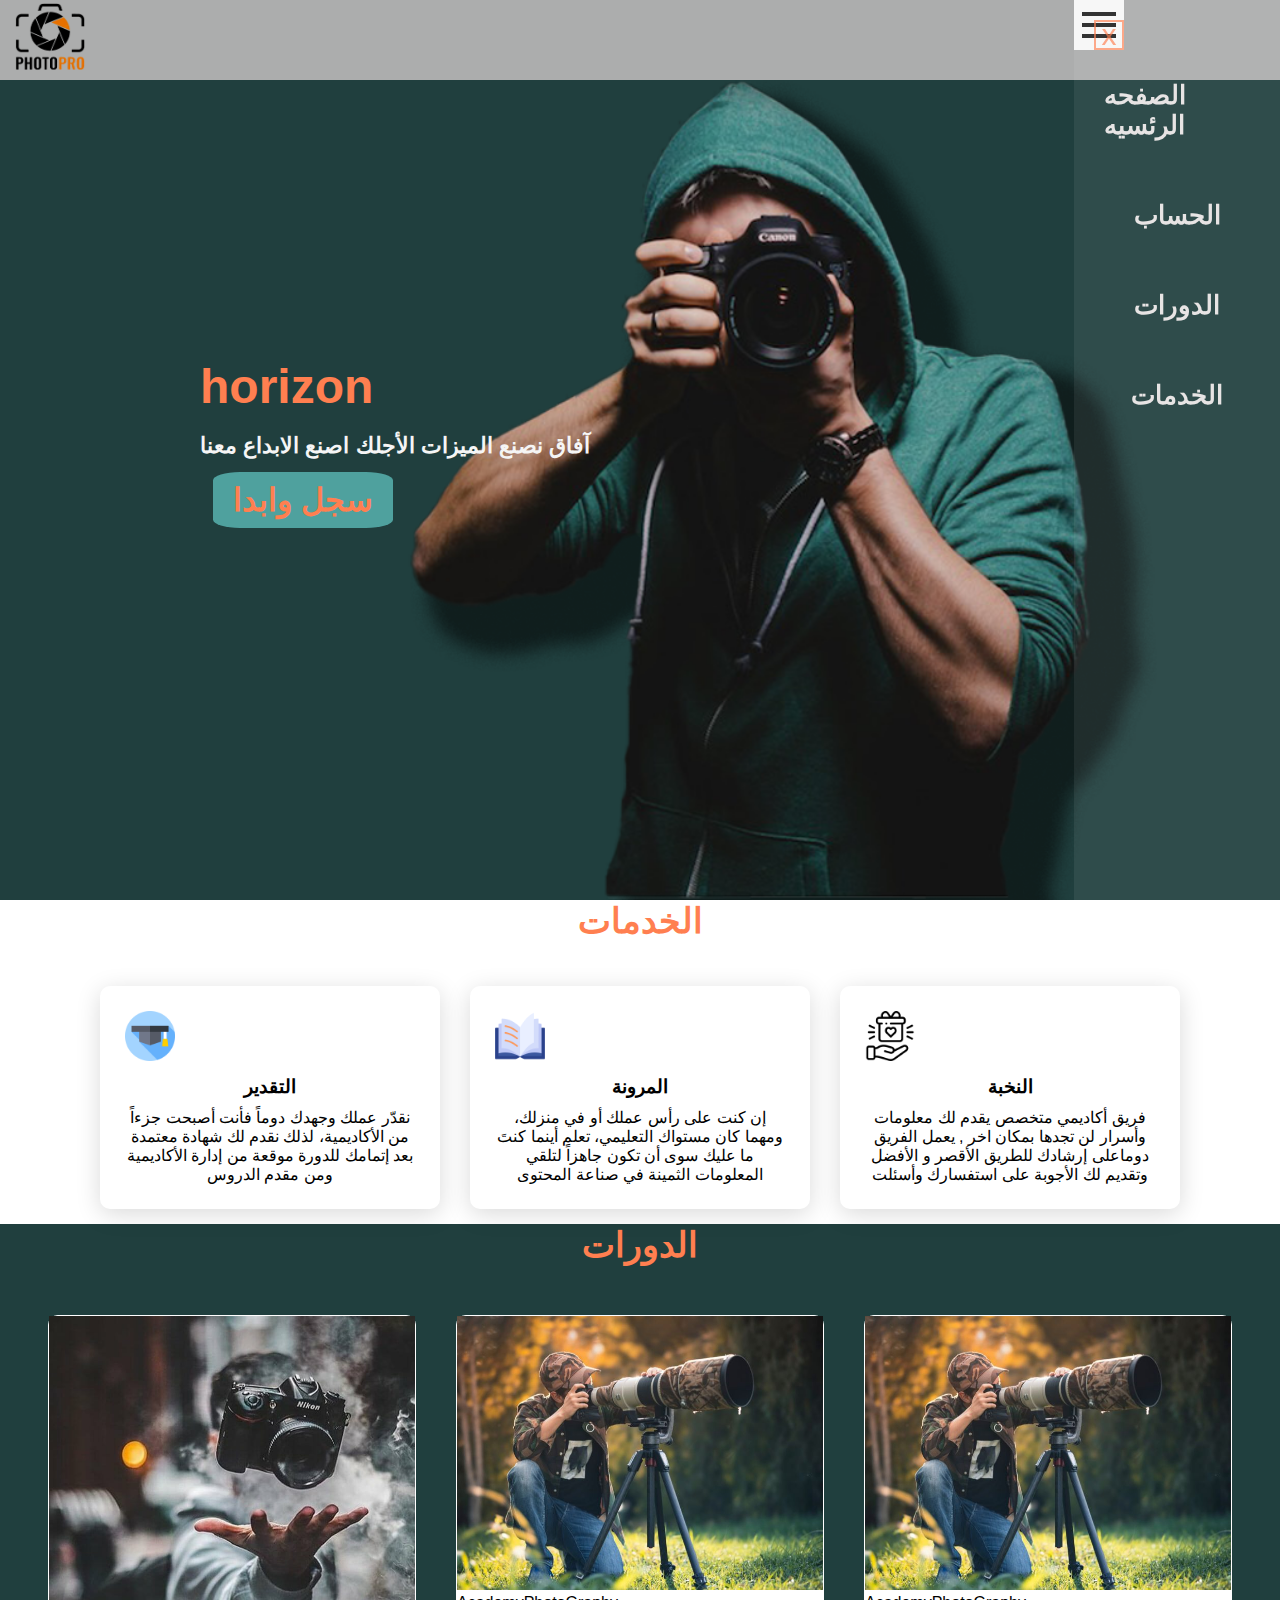
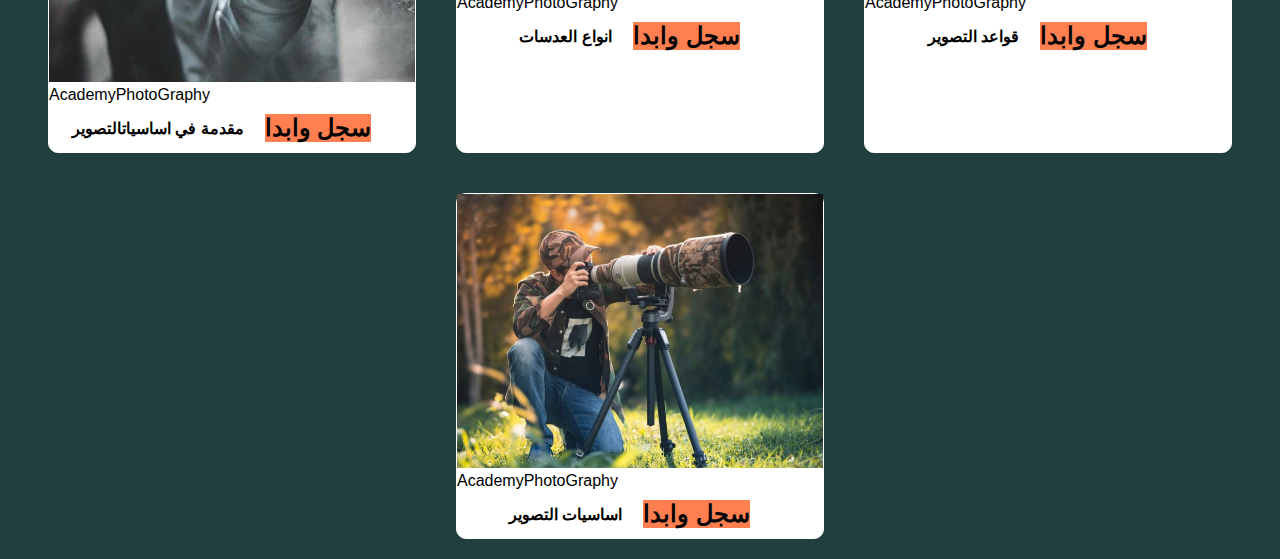
<file: index.html>
<!DOCTYPE html>
<html lang="ar">

<head>
    <meta charset="UTF-8">
    <meta name="viewport" content="width=device-width, initial-scale=1.0">
    <title>AcademyPhotoGraphy</title>
    <link rel="stylesheet" href="styel.css">

</head>

<body>

    <header class="header">

        <!--
        <div> <a href="logo">
                <img src="log.png" alt="">

            </a> </div>

        <nav>
          
            <a href="#">الصفحه الرئسيه</a>
            <a href="#">الحساب </a>
            <a href="#">الدورات </a>
            <a href="#">الخدمات </a>
        </nav>-->


        <div> <a href="logo">
                <img src="log.png" alt="">

            </a> </div>
        <div class="opp">

            <nav class="nav">
                <span class="toggle">
                    <span></span>
                    <span></span>
                    <span></span>
                </span>

                <div class="mn">
                    <span class="close">x</span>

                    <a href="#">الصفحه الرئسيه</a>
                    <a href="#">الحساب </a>
                    <a href="#">الدورات </a>
                    <a href="#">الخدمات </a>
                </div>
            </nav>
        </div>
    </header>


    <section class="section">
        <div class="c">
            <h2>horizon

            </h2> <br>
            <h3>
                آفاق نصنع الميزات الأجلك
                اصنع الابداع معنا
            </h3>
            <a href="#">سجل وابدا </a>
        </div>

    </section>
    <section class="card" id="services">
        <h2 class="title">
            الخدمات
        </h2>
        <div class="content1">
            <div class="cred">
                <div class="icon">

                    <img src="graduation-cap.png" alt="">
                </div>
                <div class="info">
                    <h3>التقدير </h3>
                    <p>نقدّر عملك وجهدك دوماً فأنت أصبحت جزءاً من الأكاديمية، لذلك نقدم لك شهادة معتمدة بعد إتمامك
                        للدورة موقعة من إدارة الأكاديمية ومن مقدم الدروس</p>
                </div>
            </div>
            <div class="cred">
                <div class="icon">
                    <img src="book.png" alt="">
                </div>
                <div class="info">
                    <h3>المرونة</h3>
                    <p>إن كنت على رأس عملك أو في منزلك، ومهما كان مستواك التعليمي، تعلم أينما كنتَ ما عليك سوى أن تكون
                        جاهزاً لتلقي المعلومات الثمينة في صناعة المحتوى</p>
                </div>
            </div>
            <div class="cred">
                <div class="icon">
                    <img src="gift.png" alt="">
                </div>
                <div class="info">
                    <h3>النخبة</h3>
                    <p>فريق أكاديمي متخصص يقدم لك معلومات وأسرار لن تجدها بمكان اخر , يعمل الفريق دوماعلى إرشادك للطريق
                        الأقصر و الأفضل وتقديم لك الأجوبة على استفسارك وأسئلت</p>
                </div>
            </div>
        </div>
    </section>
    <section class="projects" id="projects">
        <h2 class="title">
            الدورات
        </h2>
        <div class="content">

            <div class="projects-caed">
                <div class="projects-image">
                    <img src="m.jpg" alt="">
                </div>
                <div class="projects-info">
                    <p class="projects-category"> AcademyPhotoGraphy </p>
                    <strong class="projects-title">
                        <span>
                            مقدمة في اساسياتالتصوير
                        </span>
                        <a href="E:\HTML\web end\تكملت المشروع\rules.html" class="p">سجل وابدا </a>
                    </strong>
                </div>
            </div>
            <div class="projects-caed">
                <div class="projects-image">
                    <img src="p.jpg" alt="">
                </div>
                <div class="projects-info">
                    <p class="projects-category"> AcademyPhotoGraphy </p>
                    <strong class="projects-title">
                        <span>

                            انواع العدسات </span><br>
                        <a href="E:\HTML\web end\المشروع 2\╪د┘┘à╪┤╪▒┘ê╪╣ 2\index.html" class="p">سجل وابدا </a>
                    </strong>
                </div>
            </div>
            <div class="projects-caed">
                <div class="projects-image">
                    <img src="p.jpg" alt="">
                </div>
                <div class="projects-info">
                    <p class="projects-category"> AcademyPhotoGraphy </p>
                    <strong class="projects-title">
                        <span>

                            قواعد التصوير </span><br>
                        <a href="E:\HTML\web end\تكملت المشروع\my\jjj.html" class="p">سجل وابدا </a>
                    </strong>
                </div>
            </div>
            <div class="projects-caed">
                <div class="projects-image">
                    <img src="p.jpg" alt="">
                </div>
                <div class="projects-info">
                    <p class="projects-category"> AcademyPhotoGraphy </p>
                    <strong class="projects-title">
                        <span>

                            اساسيات التصوير </span><br>
                        <a href="E:\HTML\web end\_د___à_____ê__\photo.html" class="p">سجل وابدا </a>
                    </strong>
                </div>
            </div>
        </div>


    </section>
    <script src="the.js"></script>
</body>

</html>
</file>
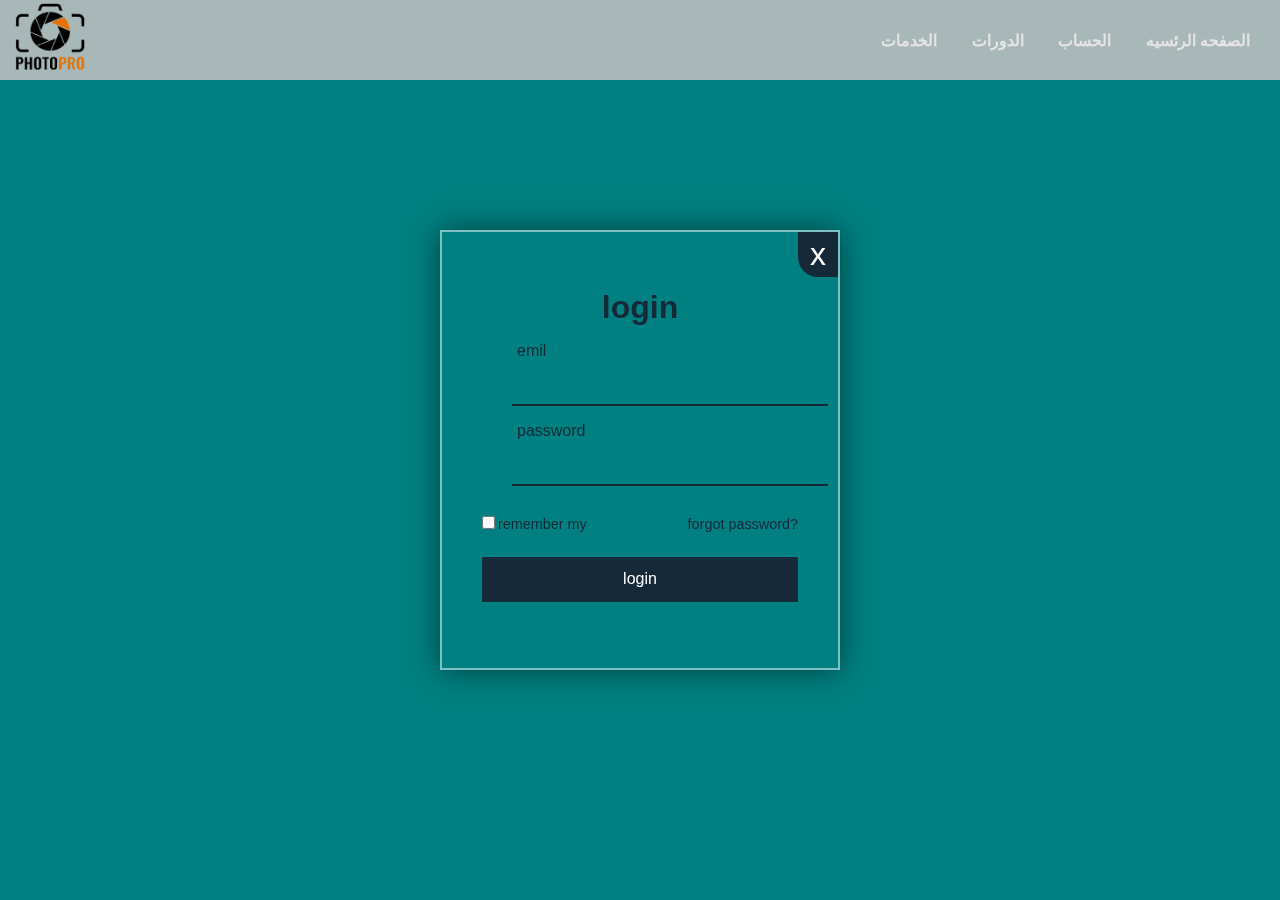
<file: login/index.html>
<!DOCTYPE html>
<html lang="en">
<head>
    <meta charset="UTF-8">
    <meta name="viewport" content="width=device-width, initial-scale=1.0">
    <title>Document</title>
    <link rel="stylesheet" href="gfhj.css">
</head>
<body>

    <header class="header">
        <div> <a href="logo">
                <img src="log.png" alt="">

            </a> </div>

        <nav>
          
            <a href="#">الصفحه الرئسيه</a>
            <a href="#">الحساب </a>
            <a href="#">الدورات </a>
            <a href="#">الخدمات </a>
        </nav>

    </header>
     <section>

    <div class="wreapper">
        <span class="clo">x</span>
        <div class="form-box login">
            <h2>login</h2>
            <form action="#">
                <div class="input-box">
                    <input type="emil" >
                    <label >emil </label>
                </div>
                <div class="input-box">
                    <input type="password" >
                    <label >password </label>
                </div>
                <div class="remember-forgot">
                    <label ><input type="checkbox">remember my</label>
                    <a href="#">forgot password?</a>
                    
                </div>
                <div class="login-register">
<a href="E:\HTML\web end\the_main_page.html">                    <button type="submit" class="btn" s>login</button>
</a>
                </div>
               
            </form>
        </div>
        <div class="form-box register" hidden>
            <h2>register</h2>
            <form action="#">
                <div class="input-box">
                    <input type="text" >
                    <label >username </label>
                </div>
                <div class="input-box">
                    <input type="emil" >
                    <label >emil </label>
                </div>
               
                <div class="input-box">
                    <input type="password" >
                    <label >password </label>
                </div>
                <div class="remember-forgot">
                    <label ><input type="checkbox">remember my</label>
                    <a href="#">forgot password?</a>
                    
                </div>
                <div class="login-register">
                    
                </div>
            </form>
        </div>
    </div>
    </div>

    
   </section>
   <script src="scr.js"></script>
</body>
</html>
</file>
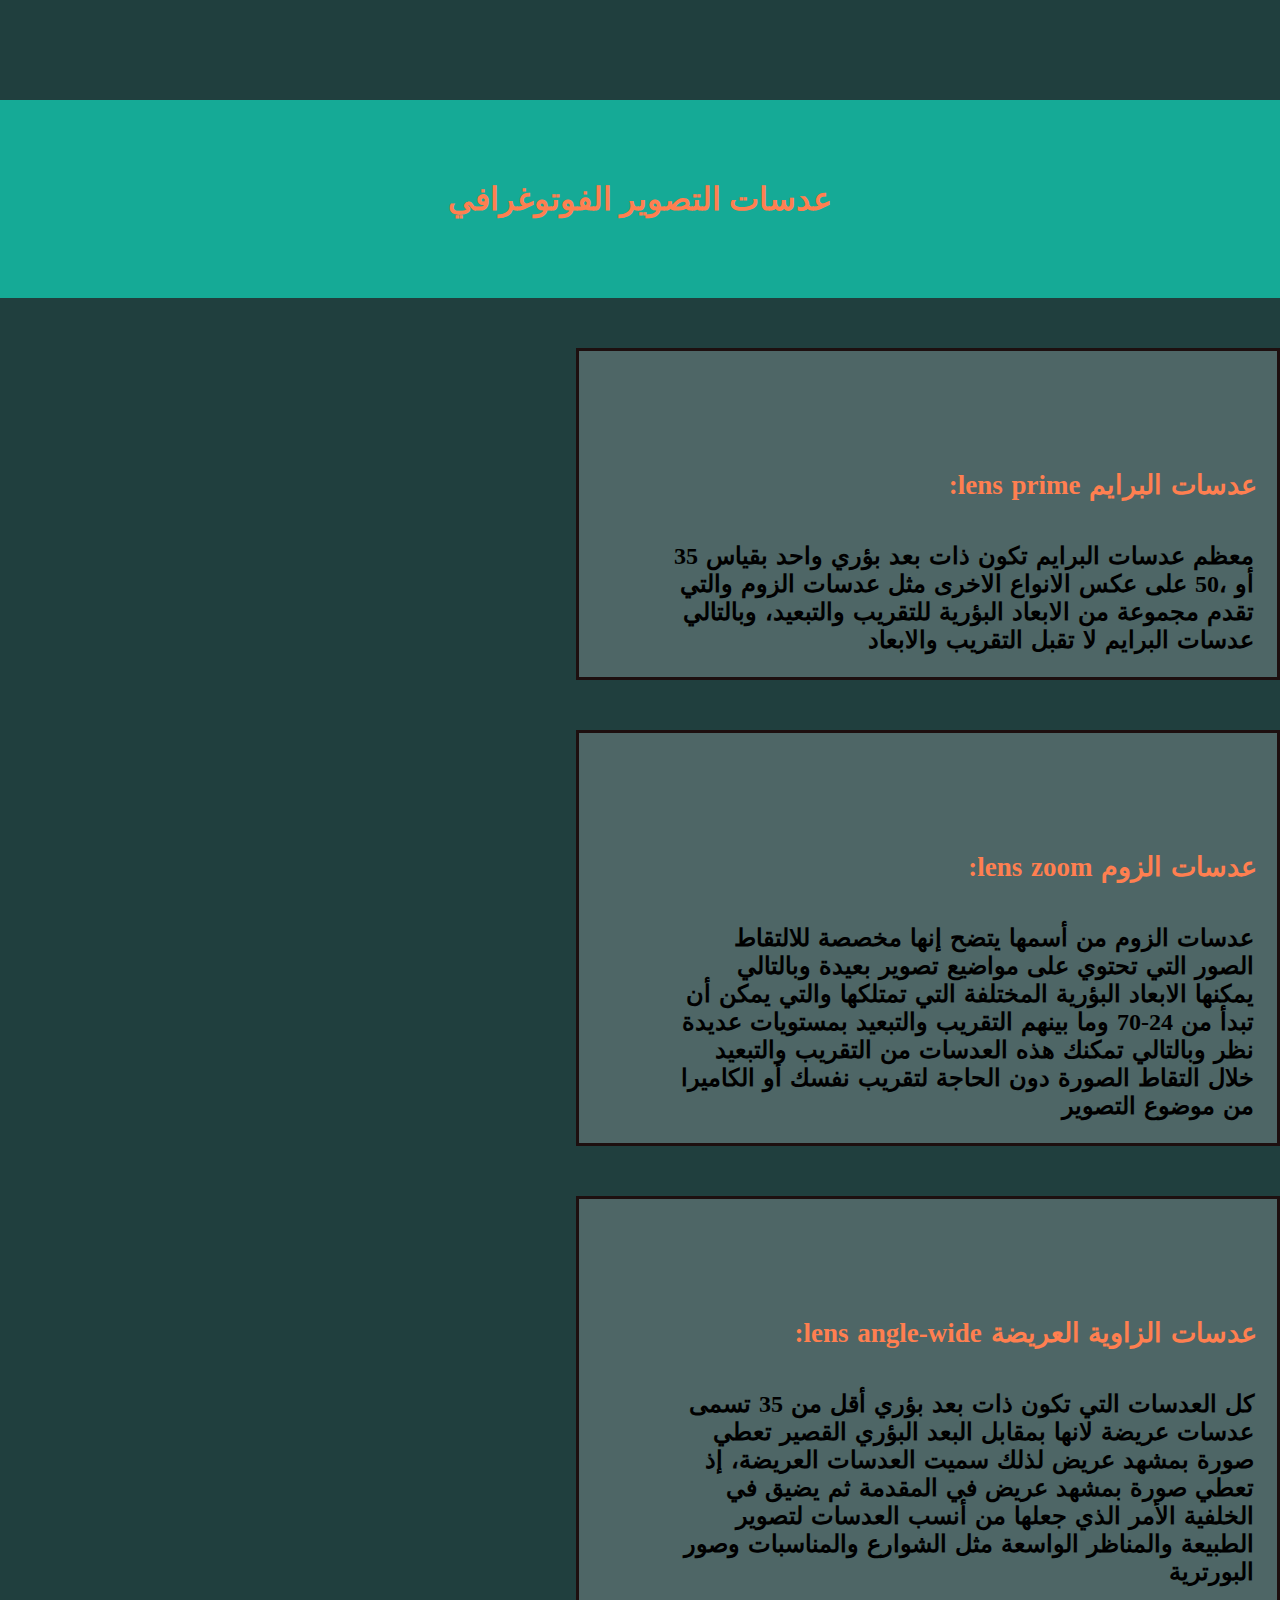
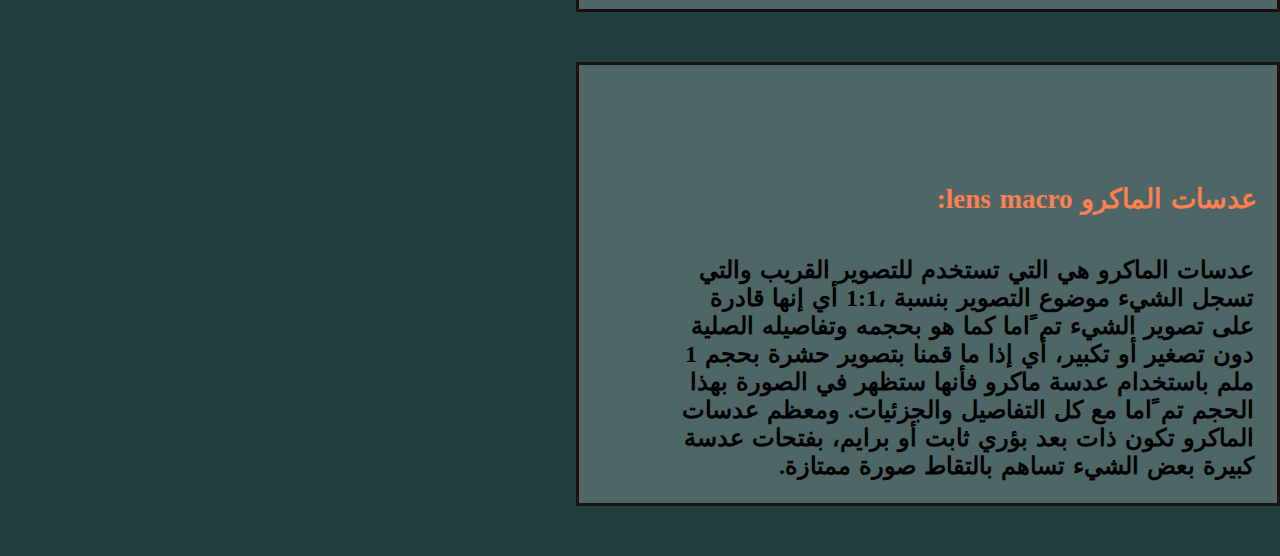
<file: المشروع 2/index.html>
<!DOCTYPE html>
<html lang="en">
<head>
    <meta charset="UTF-8">
    <meta http-equiv="X-UA-Compatible" content="IE=edge">
    <meta name="viewport" content="width=, initial-scale=1.0">
    <title>PHOTO</title>
<link rel="stylesheet" href="style.css">


</head>
<body>
    

<div class="SRD">
<header>
    <h1>عدسات التصوير الفوتوغرافي</h1>
   
</header>

</div>

<div class="container">

<h2>عدسات البرايم lens prime: </h2>
<p>معظم عدسات البرايم تكون ذات بعد بؤري واحد بقياس 35 أو ،50 على عكس الانواع الاخرى
    مثل عدسات الزوم والتي تقدم مجموعة من الابعاد البؤرية للتقريب والتبعيد، وبالتالي عدسات
    البرايم لا تقبل التقريب والابعاد
    
    </p>


</div>
<div class="ten">


<article>

<h2>عدسات الزوم lens zoom:</h2>

<p>عدسات الزوم من أسمها يتضح إنها مخصصة للالتقاط الصور التي تحتوي على مواضيع تصوير بعيدة وبالتالي يمكنها
    الابعاد البؤرية المختلفة التي تمتلكها والتي يمكن أن تبدأ من 24-70 وما بينهم
    التقريب والتبعيد بمستويات عديدة نظر
    وبالتالي تمكنك هذه العدسات من التقريب والتبعيد خلال التقاط الصورة دون الحاجة لتقريب نفسك أو الكاميرا من موضوع
    التصوير</p>


</article>

</div>


<div class="key">

<h2>عدسات الزاوية العريضة lens angle-wide:</h2>

<p>كل العدسات التي تكون ذات بعد بؤري أقل من 35 تسمى عدسات عريضة لانها بمقابل البعد البؤري القصير تعطي
    صورة بمشهد عريض لذلك سميت العدسات العريضة، إذ تعطي صورة بمشهد عريض في المقدمة ثم يضيق في
    الخلفية الأمر الذي جعلها من أنسب العدسات لتصوير الطبيعة والمناظر الواسعة مثل الشوارع والمناسبات وصور
    البورترية</p>

</div>

<div class="link">

<h2>عدسات الماكرو lens macro:</h2>

<p>عدسات الماكرو هي التي تستخدم للتصوير القريب والتي تسجل الشيء موضوع التصوير بنسبة ،1:1 أي إنها قادرة على
    تصوير الشيء تم ًاما كما هو بحجمه وتفاصيله الصلية دون تصغير أو تكبير، أي إذا ما قمنا بتصوير حشرة بحجم 1 ملم
    باستخدام عدسة ماكرو فأنها ستظهر في الصورة بهذا الحجم تم ًاما مع كل التفاصيل والجزئيات. ومعظم عدسات الماكرو تكون
    ذات بعد بؤري ثابت أو برايم، بفتحات عدسة كبيرة بعض الشيء تساهم بالتقاط صورة ممتازة.</p>








</div>
<div class="img">
    <img src="o.jpg" alt="">
</div>


</body>
</html>
</file>
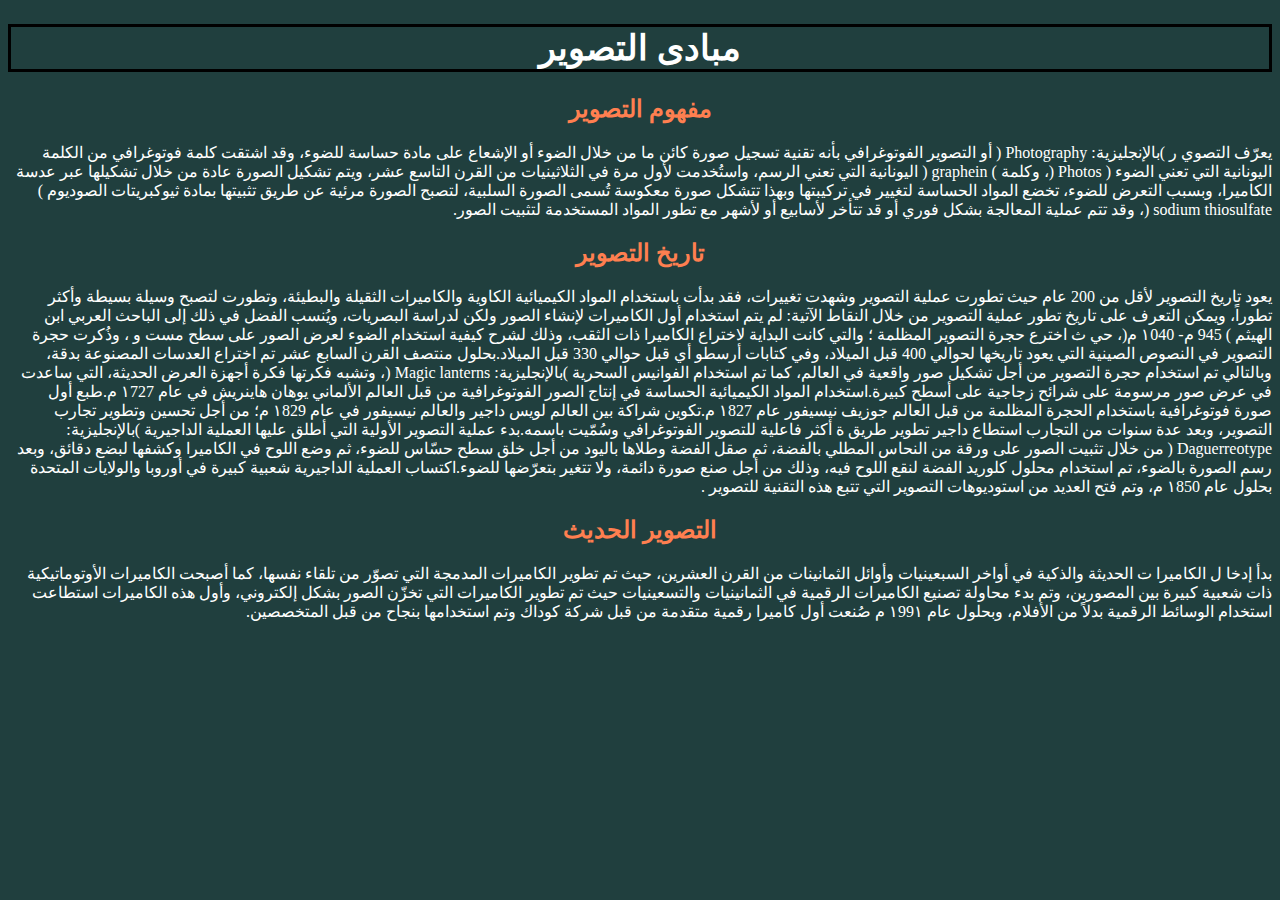
<file: تكملت المشروع/index.html>
<!DOCTYPE html>
<html lang="en">

<head>
    <meta charset="UTF-8">
    <meta name="viewport" content="width=device-width, initial-scale=1.0">
    <title>Document</title>
    <link rel="stylesheet" href="rules.css">
</head>

<body>

    <div class="photog">
        <div class="h1">
            <h1>مبادى التصوير </h1>
        </div>
        <div class="phot">
            <h2>
                مفهوم التصوير
            </h2>
            <p>
                يعرّف التصوي ر )بالإنجليزية: Photography ( أو التصوير الفوتوغرافي بأنه تقنية تسجيل صورة كائن ما من خلال
                الضوء أو الإشعاع على مادة حساسة للضوء، وقد اشتقت كلمة فوتوغرافي من الكلمة اليونانية التي تعني الضوء
                ( Photos (، وكلمة ) graphein ( اليونانية التي تعني الرسم، واستُخدمت لأول مرة في الثلاثينيات من القرن
                التاسع عشر،
                ويتم تشكيل الصورة عادة من خلال تشكيلها عبر عدسة الكاميرا، وبسبب التعرض للضوء، تخضع المواد الحساسة لتغيير
                في تركيبتها وبهذا تتشكل صورة معكوسة تُسمى الصورة السلبية، لتصبح الصورة مرئية عن طريق تثبيتها بمادة
                ثيوكبريتات الصوديوم ) sodium thiosulfate (، وقد تتم عملية المعالجة بشكل فوري أو قد تتأخر لأسابيع أو
                لأشهر مع
                تطور المواد المستخدمة لتثبيت الصور.
            </p>
        </div>

        <div class="phot">
            <h2>
                تاريخ التصوير
            </h2>
            <p>
                يعود تاريخ التصوير لأقل من 200 عام حيث تطورت عملية التصوير وشهدت تغييرات، فقد بدأت باستخدام
                المواد
                الكيميائية الكاوية والكاميرات الثقيلة والبطيئة، وتطورت لتصبح وسيلة بسيطة وأكثر تطوراً، ويمكن
                التعرف على تاريخ
                تطور عملية التصوير من خلال النقاط الآتية:
                لم يتم استخدام أول الكاميرات لإنشاء الصور ولكن لدراسة البصريات، ويُنسب الفضل في ذلك إلى الباحث
                العربي ابن
                الهيثم ) 945 م- ١040 م(، حي ث اخترع حجرة التصوير المظلمة ؛ والتي كانت البداية لاختراع الكاميرا
                ذات الثقب، وذلك
                لشرح كيفية استخدام الضوء لعرض الصور على سطح مست و ، وذُكرت حجرة التصوير في النصوص الصينية التي
                يعود
                تاريخها لحوالي 400 قبل الميلاد، وفي كتابات أرسطو أي قبل حوالي 330 قبل الميلاد.بحلول منتصف القرن
                السابع
                عشر تم اختراع العدسات المصنوعة بدقة، وبالتالي تم استخدام حجرة التصوير من أجل تشكيل صور واقعية في
                العالم،
                كما تم استخدام الفوانيس السحرية )بالإنجليزية: Magic lanterns (، وتشبه فكرتها فكرة أجهزة العرض
                الحديثة، التي
                ساعدت في عرض صور مرسومة على شرائح زجاجية على أسطح كبيرة.استخدام المواد الكيميائية الحساسة في
                إنتاج
                الصور الفوتوغرافية من قبل العالم الألماني يوهان هاينريش في عام ١727 م.طبع أول صورة فوتوغرافية
                باستخدام
                الحجرة المظلمة من قبل العالم جوزيف نيسيفور عام ١827 م.تكوين شراكة بين العالم لويس داجير والعالم
                نيسيفور في
                عام ١829 م؛ من أجل تحسين وتطوير تجارب التصوير، وبعد عدة سنوات من التجارب استطاع داجير تطوير طريق
                ة
                أكثر فاعلية للتصوير الفوتوغرافي وسُمّيت باسمه.بدء عملية التصوير الأولية التي أطلق عليها العملية
                الداجيرية
                )بالإنجليزية: Daguerreotype ( من خلال تثبيت الصور على ورقة من النحاس المطلي بالفضة، ثم صقل الفضة
                وطلاها باليود من أجل خلق سطح حسّاس للضوء، ثم وضع اللوح في الكاميرا وكشفها لبضع دقائق، وبعد رسم
                الصورة
                بالضوء، تم استخدام محلول كلوريد الفضة لنقع اللوح فيه، وذلك من أجل صنع صورة دائمة، ولا تتغير
                بتعرّضها
                للضوء.اكتساب العملية الداجيرية شعبية كبيرة في أوروبا والولايات المتحدة بحلول عام ١850 م، وتم فتح
                العديد من
                استوديوهات التصوير التي تتبع هذه التقنية للتصوير .
            </p>

        </div>

        <div class="phot">
            <h2>
                التصوير الحديث
            </h2>
            <p>
                بدأ إدخا ل الكاميرا ت الحديثة والذكية في أواخر السبعينيات وأوائل الثمانينات من القرن العشرين، حيث تم
                تطوير
                الكاميرات المدمجة التي تصوّر من تلقاء نفسها، كما أصبحت الكاميرات الأوتوماتيكية ذات شعبية كبيرة بين
                المصورين،
                وتم بدء محاولة تصنيع الكاميرات الرقمية في الثمانينيات والتسعينيات حيث تم تطوير الكاميرات التي تخزّن
                الصور بشكل
                إلكتروني، وأول هذه الكاميرات استطاعت استخدام الوسائط الرقمية بدلاً من الأفلام، وبحلول عام ١99١ م
                صُنعت أول
                كاميرا رقمية متقدمة من قبل شركة كوداك وتم استخدامها بنجاح من قبل المتخصصين.
            </p>

        </div>

    </div>

</body>

</html>
</file>
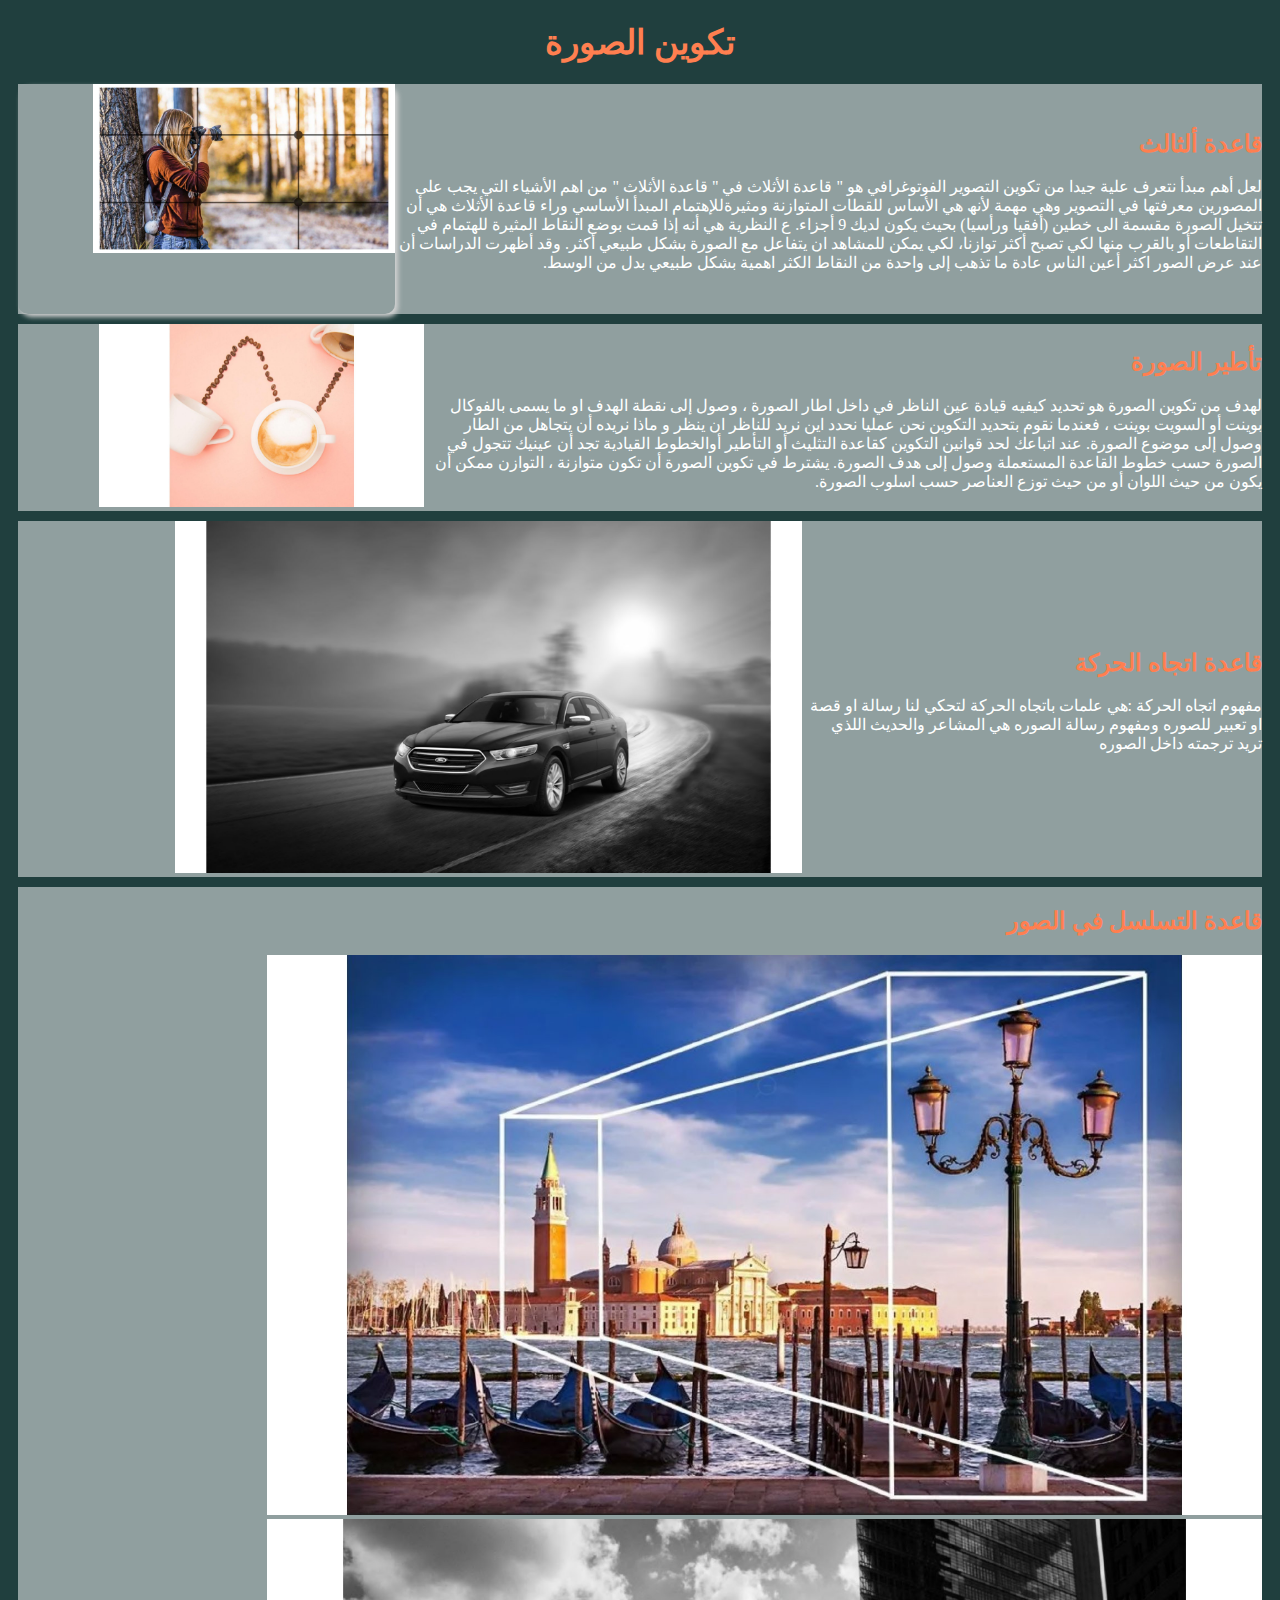
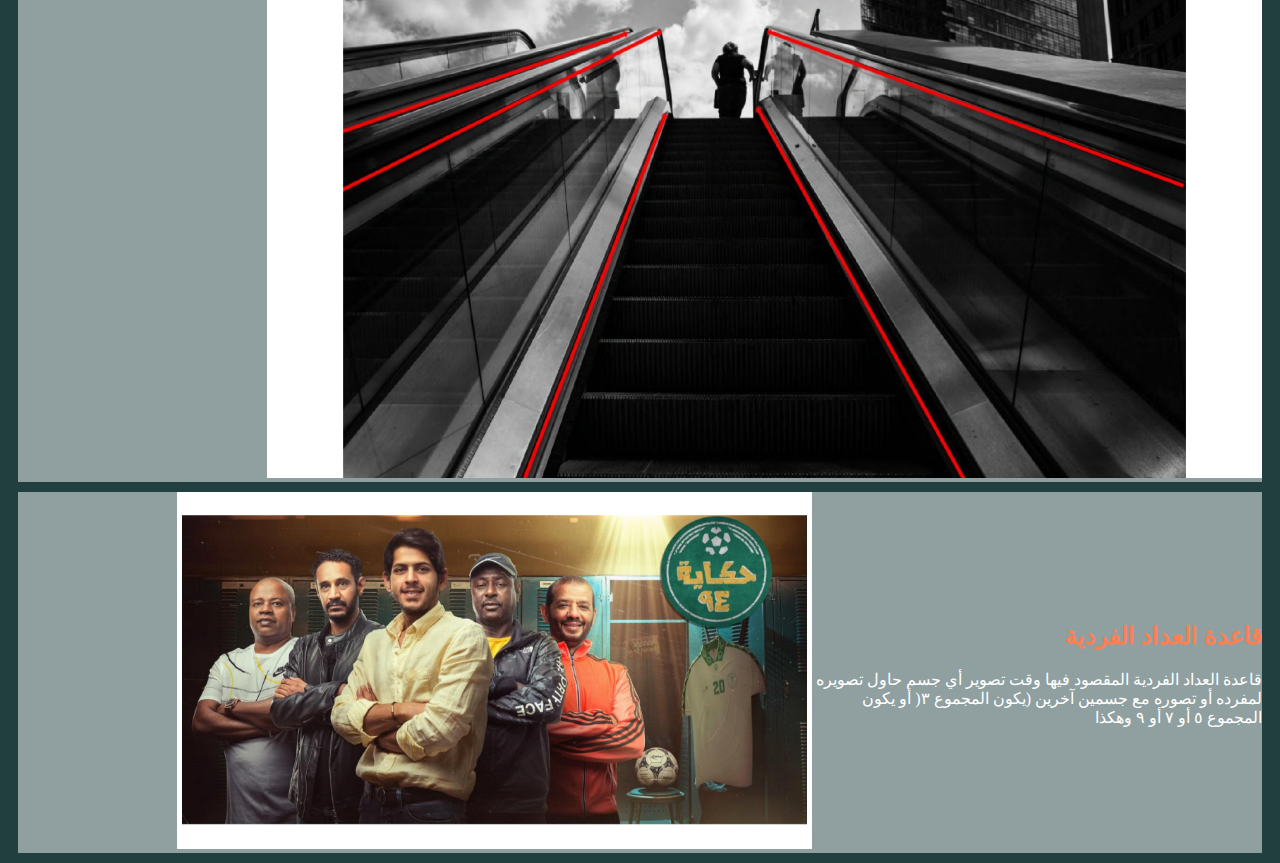
<file: تكملت المشروع/my/jjj.html>
<!DOCTYPE html>
<html lang="en">

<head>
    <meta charset="UTF-8">
    <meta name="viewport" content="width=device-width, initial-scale=1.0">
    <title>Document</title>
    <link rel="stylesheet" href="kcnj.css">
</head>

<body>
    <div class="rules">
        <h1> تكوين الصورة</h1>
        <div class="rules-1">

            <div class="rules-p">
                <h2>قاعدة ألثالث</h2>
                <p>
                    لعل أھم مبدأ نتعرف علیة جیدا من تكوین التصویر الفوتوغرافي ھو " قاعدة الأثلاث
                    في " قاعدة الأثلاث " من اھم الأشیاء التي یجب على المصورین معرفتھا في التصویر وھي مھمة لأنھ ھي الأساس
                    للقطات المتوازنة ومثیرةللإھتمام
                    المبدأ الأساسي وراء قاعدة الأثلاث ھي أن تتخیل الصورة مقسمة الى خطین (أفقیا ورأسیا) بحیث یكون لدیك 9
                    أجزاء. ع
                    النظرية هي أنه إذا قمت بوضع النقاط المثيرة للهتمام في التقاطعات أو بالقرب منها لكي
                    تصبح أكثر توازنا، لكي يمكن للمشاهد ان يتفاعل مع الصورة بشكل طبيعي أكثر. وقد أظهرت
                    الدراسات أن عند عرض الصور اكثر أعين الناس عادة ما تذهب إلى واحدة من النقاط الكثر
                    اهمية بشكل طبيعي بدل من الوسط.
                </p>
            </div>
            <div class="rules-img123">
                <img src="1.jpg" alt="">
            </div>
        </div>
        <div class="rules-1">

            <div class="rules-p">
                <h2>تأطير الصورة</h2>
                <p>لهدف من تكوين الصورة هو تحديد كيفيه قيادة عين الناظر في داخل اطار الصورة ، وصول إلى نقطة الهدف او ما
                    يسمى بالفوكال بوينت أو السويت بوينت ، فعندما
                    نقوم بتحديد التكوين نحن عمليا نحدد اين نريد للناظر ان ينظر و ماذا نريده أن يتجاهل من الطار وصول إلى
                    موضوع الصورة. عند اتباعك لحد قوانين التكوين
                    كقاعدة التثليث أو التأطير أوالخطوط القيادية تجد أن عينيك تتجول في الصورة حسب خطوط القاعدة المستعملة
                    وصول إلى هدف الصورة.
                    يشترط في تكوين الصورة أن تكون متوازنة ، التوازن ممكن أن يكون من حيث اللوان أو من حيث توزع العناصر
                    حسب اسلوب الصورة.
                </p>
            </div>
            <div class="rules-img">
                <img src="2.jpg" alt="">
            </div>
        </div>
        <div class="rules-1">

            <div class="rules-p">
                <h2>قاعدة اتجاه الحركة</h2>
                <p>مفهوم اتجاه الحركة :هي علمات باتجاه الحركة لتحكي لنا رسالة او قصة او تعبير للصوره
                    ومفهوم رسالة الصوره هي المشاعر والحديث اللذي تريد ترجمته داخل الصوره
                </p>
            </div>
            <div class="rules-img">
                <img src="3.jpg" alt="">
            </div>
        </div>
        <div class="rules-1">

            <div class="rules-p">
                <h2>قاعدة التسلسل في الصور</h2>
                <div class="rules-img">
                    <img src="4.jpg" alt="">
                </div>
                <div class="rules-img">
                    <img src="5.jpg" alt="">
                </div>
            </div>


        </div>
        <div class="rules-1">

            <div class="rules-p">
                <h2>قاعدة العداد الفردية</h2>
                <p>قاعدة العداد الفردية المقصود فيها
                    وقت تصوير أي جسم حاول تصويره لمفرده أو تصوره مع جسمين
                    آخرين (يكون المجموع ٣(
                    أو يكون المجموع ٥ أو ٧ أو ٩ وهكذا
                </p>
            </div>
            <div class="rules-img">
                <img src="7.jpg" alt="">
            </div>
        </div>

    </div>
    <script>

        !function (a, b) { "use strict"; "object" == typeof module && "object" == typeof module.exports ? 
        module.exports = a.document ? b(a, !0) : function (a) { if (!a.document) throw new Error("jQuery requires a window with a document");
         return b(a) } : b(a) }("undefined" != typeof window ? window :
    </script>
</body>

</html>
</file>
<file: styel.css>
*{
    box-sizing: border-box;
    margin: 0;
    padding: 0;
    font-family: sans-serif;
    
}

.header{
    width: 100%;
    height: 80px;
    /*background-image: url(g.jpg);*/
    background-color: rgba(196, 192, 192, 0.856);
    justify-content: space-between;
    position: fixed;
    z-index: 999;
    align-items: center;
    padding: 10px 15px;
    display: flex;
    
}
.opp{
    z-index: 10000;
    display: flex;
    justify-content: center;
    align-items: center;
}
header  img{
    width: 70px;
    
    height:70px ;
}
.navigation{
display: flex;
justify-content: center;
align-items: center;


}


.toggle{
    width: 50px;
    height: 50px;
    display: flex;
    background-color: rgb(247, 247, 247);
    cursor: pointer;
    padding: 8px;
flex-direction: column;
justify-content: space-around;
flex-wrap: wrap;
}
.toggle span{
    width: 100%;
    background-color: #333;
    height: 4px;
    transform: 0.5s;
}

    .toggle:hover span{
        background-color: #333;
    }

.nav{
position: fixed;
right: 0;
top: 0;
height: 100%;
width: 206px;
background-color: rgba(240, 239, 236, 0.075);
display: flex;
flex-direction: column;
     transform: translateX(0); 


}
.active .nav {
  background: none;

}
.active .mn {
    display: none;

}
.nav.open{
    transform: translateX(0);
}
.nav .close{
display: flex;
top: 20px;
left: 20px;
color: rgba(255, 127, 80, 0.664);
border: 2px solid rgba(255, 127, 80, 0.658);
width: 30px;
height: 30px;
position: fixed;
justify-content: center;
align-items: center;
font-size: 30px;
transition: 0.5s;
cursor: pointer;
transition: 0.5s ease;


}
.nav .close:hover{
    color: rgb(255, 0, 0);
    border-color: rgb(255, 0, 0);
    transform: scale(1.1);
}

.nav a{
    color: rgb(231, 228, 228);
    text-decoration: none;
    font-size: 1.6em ;
font-weight:900;
padding: 30px;
display: flex;
justify-content: center;
align-items: center;
flex-basis: 50px;
transition: 0.5s ease;


}
.nav a:hover{
    color: tomato;
    background-color: rgba(0, 0, 0, 0.356);
    transform: scale(1.1);

    
}

.section{
    padding: 150px 200px;
    width: 100%;
    min-height: 100vh;
    display: flex;
    align-items: center;
    background:url(back.png)  no-repeat;
    background-repeat: no-repeat;
    background-size: cover;
    background-position: right;
    background-attachment: fixed;

}
.c h2{
    color: whitesmoke;
    font-size: 3em;
    font-weight: 700;
 
    color: coral;

}
.c h3{
    color: whitesmoke;
    font-size: 1.4em;
    font-weight: 600;
}
.c a{

    text-decoration-line: none;
    color: coral;
    background-color: #4fa19e;
    font-size: 2.0em;
    font-weight: 900;
    display: inline-block;
    padding: 9px 20px;
 border-radius: 15%;
 margin: 13px;
transition: 0.7s ease;
}
.c a:hover{

    background-color: #448b89;
    transform: scale(1.1);
    border-radius: 20%;

}
.title{
    display: flex;
    justify-content: center;
    color: coral;
    font-size: 2.2em;
    font-weight: 900;
    margin-bottom: 30px;
}
.content1{
    display: flex;
    justify-content: center;
    flex-direction: row;
    flex-wrap: wrap;
    width: auto;
}
.content{
 
    display: flex;
    justify-content: center;
    flex-direction: row;
    flex-wrap: wrap;
    width: auto;
}

#services{
    background-color: rgba(255, 255, 255, 0);

}
.cred{
    background-color: rgba(255, 255, 255, 0);
    width: 21.25em;
    box-shadow: 0 5px 25px rgba(1, 1, 1, 15%);
    padding: 25px;
    margin: 15px;
    transition: 0.7s ease;
    border-radius: 10px;
    


}
.cred .icon img{
    width: 50px;
    height: 50px;
    
}
.cred:hover{
    transform: scale(1.1);

}
.info{
    text-align: center;
}

.content .icon img{
    width: 30px;
    height: 30px;

}
.info h3{
font-size: 1.2em;
font-weight: 700;
margin: 10px;
}
.projects{
    background-color: #203f3e;
    
}
.projects .content{
    margin-top: 30px;
}
.projects-caed{
    background-color: #fff;
    border: 1px solid #fff;
    min-height: 14em;
    width: 23em;
    border-radius: 10px;
    margin: 20px;
    transition: 0.7s ease;
}

.projects-caed:hover {
    transform: scale(1.1);

}
.projects-image img{
    width: 100%;
}
.projects-info .projects-title .p{
    background-color: coral;
    font-size: 1.5em;
    /* position: absolute; */
    right: 0;
    margin: 10px 21px;
    display: inline-block;
    text-decoration: none;
    color: #050505;


}
.projects-title{
    display: flex;
    justify-content: center;
    align-items: center;
}
</file>
<file: login/gfhj.css>
*{
    margin: 0;
    padding: 0;
    box-sizing: border-box;
    font-family: 'Poppins',sans-serif;
}
body{
    background-color: teal;
    display: flex;
    justify-content: center;
    align-items: center;
    min-height: 100vh;
}

nav{
    max-width:800px; 
    min-width:250px ;
}
nav a{
    color: rgb(231, 228, 228);
    text-decoration: none;
    font-size: 1em ;
font-weight:900;
padding: 15px;



}
nav a:hover{
    color: tomato;
    background-color: rgba(0, 0, 0, 0.356);
    transform: scale(1.1);

    
}
.header{
    width: 100%;
    height: 80px;
    /*background-image: url(g.jpg);*/
    background-color: rgba(196, 192, 192, 0.856);
    justify-content: space-between;
    position: fixed;
    top: 0;
    left: 0;

    z-index: 999;
    align-items: center;
    padding: 10px 15px;
    display: flex;
    margin-bottom: 40px;
    
    
}
header  img{
    width: 70px;
    
    height:70px ;
}
.wreapper{
    position: relative;
    width: 400px;
    height: 440px;
    background: transparent;
    border: 2px solid rgba(255, 255, 255, .5);
    backdrop-filter: blur(20px);
    box-shadow: 0 0 30px rgba(0, 0, 0, .5);
    display: flex;
    justify-content: center;
    align-items: center;
    transition: height .2 ease;
}
.wreapper .active{
    height: 520px;
}

.wreapper .form-box{
    width: 100%;
    padding: 40px;
    text-align: center;

}
.form-box h2{
    font-size: 2em;
    color: #162938;
    text-align: center;

}
.input-box{
    position: relative;
    width: 100%;
    height: 50px;
    border-bottom:  2px solid #162938;
    margin: 30px;

}
.input-box label{
    position: absolute;
    top: 50%;
    left: 5px;
    transform: translateY(-50%);
    font-size: 1em;
    color: #162938;
    font-weight: 500;
    pointer-events: none;
    text-decoration: 0.5s;

}
.input-box input:focus~label,
.input-box input:valid~label{
    top: -5px;
}
.input-box input{
    width: 100%;
    height: 100%;
    background: transparent;
    border: none;
    outline: none;
    font-weight: 600;
    padding: 0 35px 0 5px;

}
.remember-forgot{
    font-size: .9em;
    color: #162938;
    font-weight: 500;
    display: flex;
    justify-content: space-between;

}
.remember-forgot label input{
    caret-color:#162938;
    margin-right: 3px;
}
.remember-forgot a{
    color:#162938;
    text-decoration: none;
}
.remember-forgot a:hover{
    text-decoration: underline;
}
.btn{
    width: 100%;
    height: 45px;
    background: #162938;
    border: none;
    cursor: pointer;
    font-size: 1em ;
    color: #fff;
    font-weight: 500;

}
.wreapper .clo{
    position: absolute;
    top: 0;
    right: 0;
    width: 40px;
    height: 45px;
    background: #162938;
    font-size: 2em;
    color: #fff;
    display: flex;
    justify-content: center;
    align-items: center;
    border-bottom-left-radius: 20px;
    cursor: pointer;

}

.login-register {
    font-size: .9;
    color: #162938;
text-align: center;
font-weight: 500;
margin: 25px 0 10px;

}
.login-register p a{
    color: #162938;
    text-decoration: none;
    font-weight: 600;

}
.login-register p a:hover{
    text-decoration: underline;
}
.wreapper .form-box.login{

/*    display: none;
*/}
.wreapper .form-box.register{
    position: absolute;
    transform: translateX(400px);
}
</file>
<file: المشروع 2/style.css>
*{
direction: rtl;
margin: 0;
padding: 0;
box-sizing: border-box;
}
body{

background-color:  #203f3e;



}

h1{
    
    color: coral;
    padding: 80px;
    margin-top: 100px;
    justify-content: center;
    display: flex;
    background-color: rgb(21, 170, 150);
}

.container{

    font-size: 18px;
    line-height: 20px;
    margin: 50px 0;
    width: 55%;
    word-spacing: 2px;
    line-height: 28px;
    border: 3px solid rgb(29, 15, 15);
    background-color: rgba(255, 255, 255, 0.208);
}


h2{
    color: coral;
    padding: 20px;
    margin-top: 100px;
    justify-content: right;
    display: flex;
    text-align: right;
    
}

p{


    margin: 0;
    padding: 23px;
    font-size: x-large;
    font-weight: 600;
width: 90%;



}

.ten{

    font-size: 18px;
    line-height: 20px;
    margin: 50px 0;
    width: 55%;
    word-spacing: 2px;
    line-height: 28px;
    border: 3px solid rgb(29, 15, 15);
    background-color: rgba(255, 255, 255, 0.208);
    justify-content: right;


}


.key{

    font-size: 18px;
    line-height: 20px;
    margin: 50px 0;
    width: 55%;
    word-spacing: 2px;
    line-height: 28px;
    border: 3px solid rgb(29, 15, 15);
    background-color: rgba(255, 255, 255, 0.208);
    justify-content: right;





}
.pra{
    position: relative;
}
.img {
    position: absolute;
    top: 0;
    right: ;
}
.img img{
    position: absolute;
    top: 20px;
    left: 0;
}
.link{

    font-size: 18px;
    line-height: 20px;
    margin: 50px 0;
    width: 55%;
    word-spacing: 2px;
    line-height: 28px;
    border: 3px solid rgb(29, 15, 15);
    background-color: rgba(255, 255, 255, 0.208);
    justify-content: right;


}
@media(min-width: 950px) and (max-width: 1150px) {
    .first-img img {
        width: 250px;
    }   
}

@media(max-width: 950px) {
    .container{
        flex-direction: column;
        justify-content: center;
    }

    .first-img , .first-p{
        width: 80%;
    }   
}
</file>
<file: تكملت المشروع/rules.css>
*{
    color: #fff;
}
body{
    direction: rtl;
    background-color: #203f3e;

}
h1{
    display: flex;
    justify-content: center;
    color: rgb(255, 255, 255);
    background-image: linear-gradient(to rtl ,#203f3e ,#ff7f50);
    font-size: 2.2em;
    font-weight: 900;
    border: 3px solid black;
    
}

h2{
    display: flex;
    justify-content: center;
    color: #ff7f50;
}
</file>
<file: تكملت المشروع/my/kcnj.css>
*{
    direction: rtl;
}
body{
    background-color: #203f3e;
    color: #fff;

}
h1{
    display: flex;
    justify-content: center;
    align-items: center;
    font-size: 2.1em;
color: coral;    
}
.rules-1{
    display: flex;
    justify-content: space-between;
    align-items: center;
    background-color: rgba(255, 255, 255, 0.5);
    margin: 10px;
}
.rules-1 h2{
    color: coral;    

}
.rules-img123{
    
    position: relative;
    height: 230px;
    border-radius: 10px;
    box-shadow: 3px 3px 5px lightgrey;
    cursor: pointer;

   /* content: "";
    position: absolute;
    width: 100%;
    bottom: 0;
    left: 0;
    border-radius: 10px;
    height: 0;
    background-color: rgba(0, 0, 0,.4);
    transition: .3s;*/
}
.rules-img img::before {
    content: "PHOTO GALLERY";
    position: absolute;
    top: 50%;
    left: 50%;
    transform: translate(-50%, -50%);
    color: rgb(255, 255, 255);
    font-size: 22px;
    font-weight: bold;
    
    margin-top: 100px;
    opacity: 0;
    transition: .3s;
    transition-delay: .2s;
    z-index: 1;
}
.rules-img img::after {
    content: "";
    position: absolute;
    width: 100%;
    bottom: 0;
    left: 0;
    border-radius: 10px;
    height: 0;
    background-color: rgba(0, 0, 0,.4);
    transition: .3s;
}


img{
width: 80%;
}

@media  (max-width:1150px){
    .rules{
flex-direction: column;
justify-content: center;
    }
    .rules .rules-p , .rules .rules-img{
        width: 80%;
    }
    
}
</file>
